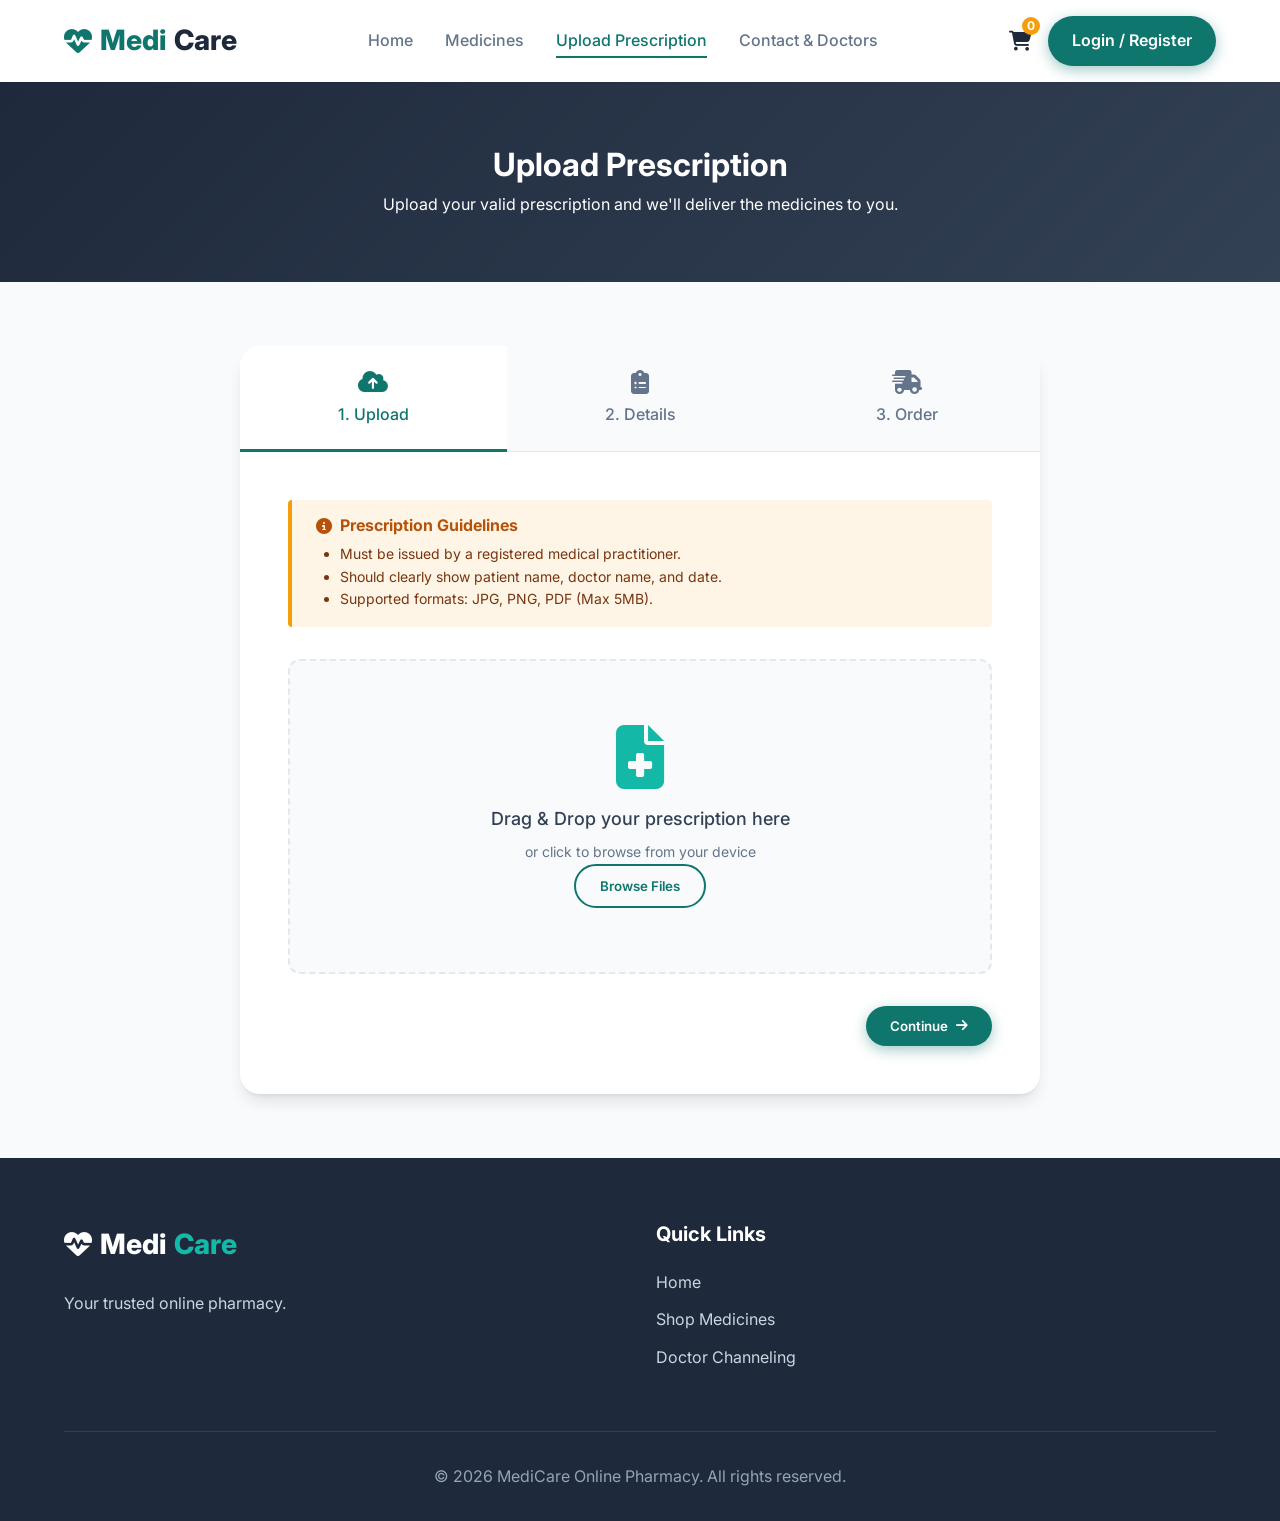
<file: prescription.html>
<!DOCTYPE html>
<html lang="en">
<head>
    <meta charset="UTF-8">
    <meta name="viewport" content="width=device-width, initial-scale=1.0">
    <title>Upload Prescription | MediCare</title>
    <!-- Google Fonts -->
    <link href="https://fonts.googleapis.com/css2?family=Inter:wght@300;400;500;600;700;800&display=swap"
          rel="stylesheet">
    <!-- Font Awesome -->
    <link rel="stylesheet" href="https://cdnjs.cloudflare.com/ajax/libs/font-awesome/6.4.0/css/all.min.css">
    <!-- Custom CSS -->
    <link rel="stylesheet" href="css/style.css">

    <style>
        .page-header {
            background: linear-gradient(135deg, var(--secondary) 0%, #334155 100%);
            color: white;
            padding: 4rem 0;
            text-align: center;
        }

        .page-header h1 {
            color: white;
            margin-bottom: 0.5rem;
        }

        .upload-container {
            max-width: 800px;
            margin: 4rem auto;
            background: white;
            border-radius: var(--border-radius-lg);
            box-shadow: var(--shadow-lg);
            overflow: hidden;
        }

        .upload-steps {
            display: flex;
            background: var(--background);
            border-bottom: 1px solid var(--border);
        }

        .step {
            flex: 1;
            text-align: center;
            padding: 1.5rem;
            font-weight: 500;
            color: var(--text-secondary);
            position: relative;
        }

        .step.active {
            color: var(--primary);
            background: white;
        }

        .step.active::after {
            content: '';
            position: absolute;
            bottom: -1px;
            left: 0;
            width: 100%;
            height: 3px;
            background: var(--primary);
        }

        .step i {
            display: block;
            font-size: 1.5rem;
            margin-bottom: 0.5rem;
        }

        .upload-content {
            padding: 3rem;
        }

        /* Drag and Drop Zone */
        .dropzone {
            border: 2px dashed var(--border);
            border-radius: var(--border-radius);
            padding: 4rem 2rem;
            text-align: center;
            cursor: pointer;
            transition: var(--transition);
            background: var(--background);
            margin-bottom: 2rem;
        }

        .dropzone.dragover {
            border-color: var(--primary);
            background: rgba(15, 118, 110, 0.05);
        }

        .dropzone-icon {
            font-size: 4rem;
            color: var(--primary-light);
            margin-bottom: 1rem;
        }

        .dropzone-text {
            font-size: 1.125rem;
            color: var(--text-primary);
            margin-bottom: 0.5rem;
            font-weight: 500;
        }

        .dropzone-subtext {
            color: var(--text-secondary);
            font-size: 0.875rem;
        }

        #fileInput {
            display: none;
        }

        /* File Preview */
        .file-preview {
            display: none;
            align-items: center;
            padding: 1rem;
            background: var(--background);
            border-radius: var(--border-radius);
            margin-bottom: 2rem;
            border: 1px solid var(--border);
        }

        .file-preview.active {
            display: flex;
        }

        .file-icon {
            font-size: 2rem;
            color: var(--primary);
            margin-right: 1rem;
        }

        .file-details {
            flex-grow: 1;
        }

        .file-name {
            font-weight: 500;
            color: var(--text-primary);
            margin-bottom: 0.25rem;
        }

        .file-size {
            font-size: 0.875rem;
            color: var(--text-secondary);
        }

        .remove-file {
            color: var(--error);
            background: none;
            border: none;
            cursor: pointer;
            padding: 0.5rem;
            font-size: 1.25rem;
            transition: var(--transition);
        }

        .remove-file:hover {
            transform: scale(1.1);
        }

        /* Form Grid */
        .form-grid {
            display: grid;
            grid-template-columns: 1fr 1fr;
            gap: 1.5rem;
        }

        .form-group.full-width {
            grid-column: 1 / -1;
        }

        .guidelines {
            background: rgba(245, 158, 11, 0.1);
            border-left: 4px solid var(--accent);
            padding: 1rem 1.5rem;
            border-radius: 4px;
            margin-bottom: 2rem;
        }

        .guidelines h4 {
            color: #b45309;
            margin-bottom: 0.5rem;
            display: flex;
            align-items: center;
            gap: 0.5rem;
        }

        .guidelines ul {
            list-style-type: disc;
            margin-left: 1.5rem;
            color: #78350f;
            font-size: 0.875rem;
        }

        /* Success State */
        .success-state {
            display: none;
            text-align: center;
            padding: 2rem 0;
        }

        .success-state.active {
            display: block;
        }

        .success-icon {
            width: 80px;
            height: 80px;
            background: var(--success);
            color: white;
            border-radius: 50%;
            display: flex;
            align-items: center;
            justify-content: center;
            font-size: 2.5rem;
            margin: 0 auto 1.5rem;
            box-shadow: 0 0 0 10px rgba(16, 185, 129, 0.2);
        }

        @media (max-width: 768px) {
            .form-grid {
                grid-template-columns: 1fr;
            }

            .upload-content {
                padding: 2rem 1.5rem;
            }
        }
    </style>
</head>
<body>
<!-- Header -->
<header class="header">
    <div class="container nav-container">
        <a href="index.html" class="logo">
            <i class="fa-solid fa-heart-pulse"></i>
            Medi<span>Care</span>
        </a>

        <nav id="nav-links" class="nav-links">
            <a href="index.html" class="nav-link">Home</a>
            <a href="medicines.html" class="nav-link">Medicines</a>
            <a href="prescription.html" class="nav-link active">Upload Prescription</a>
            <a href="contact.html" class="nav-link">Contact & Doctors</a>
        </nav>

        <div class="nav-actions">
            <a href="#" class="cart-icon" title="View Cart">
                <i class="fa-solid fa-cart-shopping"></i>
                <span class="cart-count" id="cart-count">0</span>
            </a>
            <a href="login.html" class="btn btn-primary d-none d-md-flex">Login / Register</a>
            <button id="mobile-menu-btn" class="mobile-menu-btn">
                <i class="fa-solid fa-bars"></i>
            </button>
        </div>
    </div>
</header>

<!-- Page Header -->
<div class="page-header">
    <div class="container">
        <h1>Upload Prescription</h1>
        <p>Upload your valid prescription and we'll deliver the medicines to you.</p>
    </div>
</div>

<!-- Upload Section -->
<div class="container">
    <div class="upload-container animate-fade-in">
        <div class="upload-steps">
            <div class="step active" id="step1-tab">
                <i class="fa-solid fa-cloud-arrow-up"></i>
                1. Upload
            </div>
            <div class="step" id="step2-tab">
                <i class="fa-solid fa-clipboard-list"></i>
                2. Details
            </div>
            <div class="step" id="step3-tab">
                <i class="fa-solid fa-truck-fast"></i>
                3. Order
            </div>
        </div>

        <div class="upload-content">
            <!-- Step 1: Upload -->
            <div id="step1-content">
                <div class="guidelines">
                    <h4><i class="fa-solid fa-circle-info"></i> Prescription Guidelines</h4>
                    <ul>
                        <li>Must be issued by a registered medical practitioner.</li>
                        <li>Should clearly show patient name, doctor name, and date.</li>
                        <li>Supported formats: JPG, PNG, PDF (Max 5MB).</li>
                    </ul>
                </div>

                <div class="dropzone" id="dropzone">
                    <i class="fa-solid fa-file-medical dropzone-icon"></i>
                    <p class="dropzone-text">Drag & Drop your prescription here</p>
                    <p class="dropzone-subtext">or click to browse from your device</p>
                    <input type="file" id="fileInput" accept="image/jpeg, image/png, application/pdf">
                    <button class="btn btn-outline mt-3" onclick="document.getElementById('fileInput').click()">Browse
                        Files
                    </button>
                </div>

                <div class="file-preview" id="filePreview">
                    <i class="fa-solid fa-file-image file-icon"></i>
                    <div class="file-details">
                        <div class="file-name" id="fileName">prescription.jpg</div>
                        <div class="file-size" id="fileSize">2.4 MB</div>
                    </div>
                    <button class="remove-file" id="removeFile" title="Remove file">
                        <i class="fa-solid fa-trash-can"></i>
                    </button>
                </div>

                <div style="text-align: right;">
                    <button class="btn btn-primary" id="btnNext1" disabled>Continue <i class="fa-solid fa-arrow-right"
                                                                                       style="margin-left: 0.5rem;"></i>
                    </button>
                </div>
            </div>

            <!-- Step 2: Details -->
            <div id="step2-content" style="display: none;">
                <form id="detailsForm">
                    <h3 class="mb-4 text-secondary">Patient Information</h3>
                    <div class="form-grid">
                        <div class="form-group">
                            <label class="form-label">Patient Name</label>
                            <input type="text" class="form-control" required placeholder="Full Name">
                        </div>
                        <div class="form-group">
                            <label class="form-label">Phone Number</label>
                            <input type="tel" class="form-control" required placeholder="Mobile Number">
                        </div>
                        <div class="form-group full-width">
                            <label class="form-label">Delivery Address</label>
                            <textarea class="form-control" rows="3" required
                                      placeholder="Complete address for delivery"></textarea>
                        </div>
                        <div class="form-group full-width">
                            <label class="form-label">Any note for the pharmacist? (Optional)</label>
                            <textarea class="form-control" rows="2"
                                      placeholder="E.g., Please provide 1 month supply"></textarea>
                        </div>
                    </div>

                    <div style="display: flex; justify-content: space-between; margin-top: 1rem;">
                        <button type="button" class="btn btn-outline" id="btnBack1"><i class="fa-solid fa-arrow-left"
                                                                                       style="margin-right: 0.5rem;"></i>
                            Back
                        </button>
                        <button type="submit" class="btn btn-primary">Place Order <i class="fa-solid fa-check"
                                                                                     style="margin-left: 0.5rem;"></i>
                        </button>
                    </div>
                </form>
            </div>

            <!-- Step 3: Success -->
            <div id="step3-content" class="success-state">
                <div class="success-icon animate-fade-in">
                    <i class="fa-solid fa-check"></i>
                </div>
                <h2 class="mb-3 text-secondary">Prescription Uploaded Successfully!</h2>
                <p class="text-secondary mb-4">Your order ID is <strong>#MED-84729</strong>. Our pharmacist will review
                    your prescription and confirm your order shortly via SMS/Email.</p>

                <div style="background: var(--background); padding: 1.5rem; border-radius: var(--border-radius); display: inline-block; text-align: left; margin-bottom: 2rem;">
                    <h4 class="mb-2">What happens next?</h4>
                    <ol style="margin-left: 1rem; color: var(--text-secondary); font-size: 0.875rem; line-height: 1.8;">
                        <li>Pharmacist reviews prescription (Usually within 30 mins)</li>
                        <li>You receive a payment link for the medicines</li>
                        <li>Order is dispatched after payment</li>
                        <li>Delivery at your doorstep!</li>
                    </ol>
                </div>
                <br>
                <a href="index.html" class="btn btn-primary">Return to Home</a>
            </div>
        </div>
    </div>
</div>

<!-- Footer -->
<footer class="footer">
    <div class="container">
        <div class="footer-grid">
            <div class="footer-col">
                <div class="logo mb-4" style="color: white;">
                    <i class="fa-solid fa-heart-pulse"></i>
                    Medi<span style="color: var(--primary-light);">Care</span>
                </div>
                <p style="color: #cbd5e1; margin-bottom: 1.5rem;">Your trusted online pharmacy.</p>
            </div>
            <div class="footer-col">
                <h3>Quick Links</h3>
                <ul class="footer-links">
                    <li><a href="index.html">Home</a></li>
                    <li><a href="medicines.html">Shop Medicines</a></li>
                    <li><a href="contact.html">Doctor Channeling</a></li>
                </ul>
            </div>
        </div>
        <div class="footer-bottom">
            <p>&copy; 2026 MediCare Online Pharmacy. All rights reserved.</p>
        </div>
    </div>
</footer>

<!-- Scripts -->
<script src="js/data.js"></script>
<script src="js/main.js"></script>
<script>
    document.addEventListener('DOMContentLoaded', () => {
        const dropzone = document.getElementById('dropzone');
        const fileInput = document.getElementById('fileInput');
        const filePreview = document.getElementById('filePreview');
        const fileName = document.getElementById('fileName');
        const fileSize = document.getElementById('fileSize');
        const removeFileBtn = document.getElementById('removeFile');
        const btnNext1 = document.getElementById('btnNext1');
        const btnBack1 = document.getElementById('btnBack1');
        const detailsForm = document.getElementById('detailsForm');

        let uploadedFile = null;

        // Drag and Drop Logic
        ['dragenter', 'dragover', 'dragleave', 'drop'].forEach(eventName => {
            dropzone.addEventListener(eventName, preventDefaults, false);
        });

        function preventDefaults(e) {
            e.preventDefault();
            e.stopPropagation();
        }

        ['dragenter', 'dragover'].forEach(eventName => {
            dropzone.addEventListener(eventName, () => dropzone.classList.add('dragover'), false);
        });

        ['dragleave', 'drop'].forEach(eventName => {
            dropzone.addEventListener(eventName, () => dropzone.classList.remove('dragover'), false);
        });

        dropzone.addEventListener('drop', handleDrop, false);

        // Dropzone click opens file dialog (already handled by button but lets add to area too)
        dropzone.addEventListener('click', (e) => {
            if (e.target.tagName !== 'BUTTON') {
                fileInput.click();
            }
        });

        fileInput.addEventListener('change', function () {
            if (this.files.length) {
                handleFiles(this.files);
            }
        });

        function handleDrop(e) {
            const dt = e.dataTransfer;
            const files = dt.files;
            handleFiles(files);
        }

        function handleFiles(files) {
            const file = files[0];
            const validTypes = ['image/jpeg', 'image/png', 'application/pdf'];

            if (!validTypes.includes(file.type)) {
                alert('Invalid file format. Please upload JPG, PNG, or PDF.');
                return;
            }

            if (file.size > 5 * 1024 * 1024) {
                alert('File is too large. Maximum size is 5MB.');
                return;
            }

            uploadedFile = file;

            // Show Preview
            fileName.textContent = file.name;
            fileSize.textContent = (file.size / (1024 * 1024)).toFixed(2) + ' MB';

            const icon = filePreview.querySelector('.file-icon');
            if (file.type === 'application/pdf') {
                icon.className = 'fa-solid fa-file-pdf file-icon';
            } else {
                icon.className = 'fa-solid fa-file-image file-icon';
            }

            dropzone.style.display = 'none';
            filePreview.classList.add('active');
            btnNext1.disabled = false;
        }

        removeFileBtn.addEventListener('click', () => {
            uploadedFile = null;
            fileInput.value = '';
            filePreview.classList.remove('active');
            dropzone.style.display = 'block';
            btnNext1.disabled = true;
        });

        // Navigation between steps
        function showStep(stepNum) {
            document.querySelectorAll('.step').forEach(el => el.classList.remove('active'));
            document.getElementById(`step${stepNum}-tab`).classList.add('active');

            document.getElementById('step1-content').style.display = 'none';
            document.getElementById('step2-content').style.display = 'none';
            document.getElementById('step3-content').classList.remove('active');

            if (stepNum === 3) {
                document.getElementById(`step${stepNum}-content`).classList.add('active');
            } else {
                document.getElementById(`step${stepNum}-content`).style.display = 'block';
            }
        }

        btnNext1.addEventListener('click', () => showStep(2));
        btnBack1.addEventListener('click', () => showStep(1));

        detailsForm.addEventListener('submit', (e) => {
            e.preventDefault();
            // Simulate form submission delay
            const btn = detailsForm.querySelector('button[type="submit"]');
            const originalText = btn.innerHTML;
            btn.innerHTML = '<i class="fa-solid fa-spinner fa-spin"></i> Processing...';
            btn.disabled = true;

            setTimeout(() => {
                showStep(3);
            }, 1500);
        });
    });
</script>
</body>
</html>
</file>
<file: css/style.css>
:root {
    /* Colors */
    --primary: #0f766e; /* Teal */
    --primary-light: #14b8a6;
    --primary-dark: #115e59;
    --secondary: #1e293b; /* Navy */
    --accent: #f59e0b; /* Amber */
    --background: #f8fafc;
    --surface: #ffffff;
    --text-primary: #334155;
    --text-secondary: #64748b;
    --success: #10b981;
    --error: #ef4444;
    --border: #e2e8f0;

    /* Typography */
    --font-family: 'Inter', -apple-system, BlinkMacSystemFont, 'Segoe UI', Roboto, sans-serif;

    /* Layout */
    --container-width: 1200px;
    --border-radius: 12px;
    --border-radius-lg: 20px;
    --border-radius-full: 9999px;

    /* Shadows */
    --shadow-sm: 0 1px 2px 0 rgb(0 0 0 / 0.05);
    --shadow: 0 4px 6px -1px rgb(0 0 0 / 0.1), 0 2px 4px -2px rgb(0 0 0 / 0.1);
    --shadow-lg: 0 10px 15px -3px rgb(0 0 0 / 0.1), 0 4px 6px -4px rgb(0 0 0 / 0.1);
    --shadow-hover: 0 20px 25px -5px rgb(0 0 0 / 0.1), 0 8px 10px -6px rgb(0 0 0 / 0.1);

    /* Transitions */
    --transition: all 0.3s cubic-bezier(0.4, 0, 0.2, 1);
}

* {
    margin: 0;
    padding: 0;
    box-sizing: border-box;
}

body {
    font-family: var(--font-family);
    background-color: var(--background);
    color: var(--text-primary);
    line-height: 1.6;
    overflow-x: hidden;
}

h1, h2, h3, h4, h5, h6 {
    color: var(--secondary);
    font-weight: 700;
    line-height: 1.2;
}

a {
    text-decoration: none;
    color: inherit;
    transition: var(--transition);
}

ul {
    list-style: none;
}

img {
    max-width: 100%;
    height: auto;
    display: block;
}

button {
    cursor: pointer;
    font-family: inherit;
    border: none;
    background: none;
}

/* Container */
.container {
    max-width: var(--container-width);
    margin: 0 auto;
    padding: 0 1.5rem;
}

/* Buttons */
.btn {
    display: inline-flex;
    align-items: center;
    justify-content: center;
    padding: 0.75rem 1.5rem;
    font-weight: 600;
    border-radius: var(--border-radius-full);
    transition: var(--transition);
    text-align: center;
}

.btn-primary {
    background-color: var(--primary);
    color: white;
    box-shadow: 0 4px 14px 0 rgba(15, 118, 110, 0.39);
}

.btn-primary:hover {
    background-color: var(--primary-dark);
    transform: translateY(-2px);
    box-shadow: 0 6px 20px rgba(15, 118, 110, 0.4);
}

.btn-outline {
    background-color: transparent;
    color: var(--primary);
    border: 2px solid var(--primary);
}

.btn-outline:hover {
    background-color: var(--primary);
    color: white;
}

.btn-accent {
    background-color: var(--accent);
    color: white;
}

.btn-accent:hover {
    background-color: #d97706;
    transform: translateY(-2px);
}

/* Header & Navigation */
.header {
    background-color: rgba(255, 255, 255, 0.9);
    backdrop-filter: blur(10px);
    position: sticky;
    top: 0;
    z-index: 1000;
    box-shadow: var(--shadow-sm);
    padding: 1rem 0;
}

.nav-container {
    display: flex;
    justify-content: space-between;
    align-items: center;
}

.logo {
    font-size: 1.75rem;
    font-weight: 800;
    color: var(--primary);
    display: flex;
    align-items: center;
    gap: 0.5rem;
}

.logo span {
    color: var(--secondary);
}

.nav-links {
    display: flex;
    gap: 2rem;
    align-items: center;
}

.nav-link {
    font-weight: 500;
    color: var(--text-secondary);
    position: relative;
}

.nav-link:hover, .nav-link.active {
    color: var(--primary);
}

.nav-link::after {
    content: '';
    position: absolute;
    width: 0;
    height: 2px;
    bottom: -4px;
    left: 0;
    background-color: var(--primary);
    transition: var(--transition);
}

.nav-link:hover::after, .nav-link.active::after {
    width: 100%;
}

.nav-actions {
    display: flex;
    gap: 1rem;
    align-items: center;
}

.cart-icon {
    position: relative;
    font-size: 1.25rem;
    color: var(--secondary);
}

.cart-count {
    position: absolute;
    top: -8px;
    right: -8px;
    background-color: var(--accent);
    color: white;
    font-size: 0.75rem;
    width: 18px;
    height: 18px;
    display: flex;
    align-items: center;
    justify-content: center;
    border-radius: 50%;
    font-weight: bold;
}

.mobile-menu-btn {
    display: none;
    font-size: 1.5rem;
    color: var(--secondary);
}

/* Form Elements */
.form-group {
    margin-bottom: 1.5rem;
}

.form-label {
    display: block;
    font-weight: 500;
    margin-bottom: 0.5rem;
    color: var(--secondary);
}

.form-control {
    width: 100%;
    padding: 0.75rem 1rem;
    border: 1px solid var(--border);
    border-radius: var(--border-radius);
    font-family: inherit;
    font-size: 1rem;
    transition: var(--transition);
    background-color: var(--surface);
}

.form-control:focus {
    outline: none;
    border-color: var(--primary);
    box-shadow: 0 0 0 3px rgba(15, 118, 110, 0.1);
}

/* Badges */
.badge {
    display: inline-block;
    padding: 0.25rem 0.75rem;
    border-radius: var(--border-radius-full);
    font-size: 0.75rem;
    font-weight: 600;
}

.badge-primary {
    background: rgba(15, 118, 110, 0.1);
    color: var(--primary);
}

.badge-warning {
    background: rgba(245, 158, 11, 0.1);
    color: var(--accent);
}

.badge-danger {
    background: rgba(239, 68, 68, 0.1);
    color: var(--error);
}

/* Footer */
.footer {
    background-color: var(--secondary);
    color: white;
    padding: 4rem 0 2rem;
    margin-top: 4rem;
}

.footer-grid {
    display: grid;
    grid-template-columns: repeat(auto-fit, minmax(250px, 1fr));
    gap: 2rem;
    margin-bottom: 3rem;
}

.footer-col h3 {
    color: white;
    margin-bottom: 1.5rem;
    font-size: 1.25rem;
}

.footer-links li {
    margin-bottom: 0.75rem;
}

.footer-links a {
    color: #cbd5e1;
}

.footer-links a:hover {
    color: white;
    padding-left: 0.5rem;
}

.footer-bottom {
    text-align: center;
    padding-top: 2rem;
    border-top: 1px solid rgba(255, 255, 255, 0.1);
    color: #94a3b8;
}

/* Animations */
@keyframes fadeIn {
    from {
        opacity: 0;
        transform: translateY(20px);
    }
    to {
        opacity: 1;
        transform: translateY(0);
    }
}

.animate-fade-in {
    animation: fadeIn 0.6s ease-out forwards;
}

/* Glassmorphism utility */
.glass-panel {
    background: rgba(255, 255, 255, 0.7);
    backdrop-filter: blur(10px);
    -webkit-backdrop-filter: blur(10px);
    border: 1px solid rgba(255, 255, 255, 0.3);
    box-shadow: 0 8px 32px 0 rgba(31, 38, 135, 0.07);
}

/* Layout Utilities */
.section-padding {
    padding: 5rem 0;
}

.text-center {
    text-align: center;
}

.mb-1 {
    margin-bottom: 0.25rem;
}

.mb-2 {
    margin-bottom: 0.5rem;
}

.mb-3 {
    margin-bottom: 1rem;
}

.mb-4 {
    margin-bottom: 1.5rem;
}

.mb-5 {
    margin-bottom: 3rem;
}

.mt-5 {
    margin-top: 3rem;
}

/* Responsive adjustments */
@media (max-width: 768px) {
    .nav-links {
        display: none;
        position: absolute;
        top: 100%;
        left: 0;
        width: 100%;
        background-color: white;
        flex-direction: column;
        padding: 1.5rem;
        box-shadow: var(--shadow-lg);
    }

    .nav-links.active {
        display: flex;
    }

    .mobile-menu-btn {
        display: block;
    }
}
</file>
